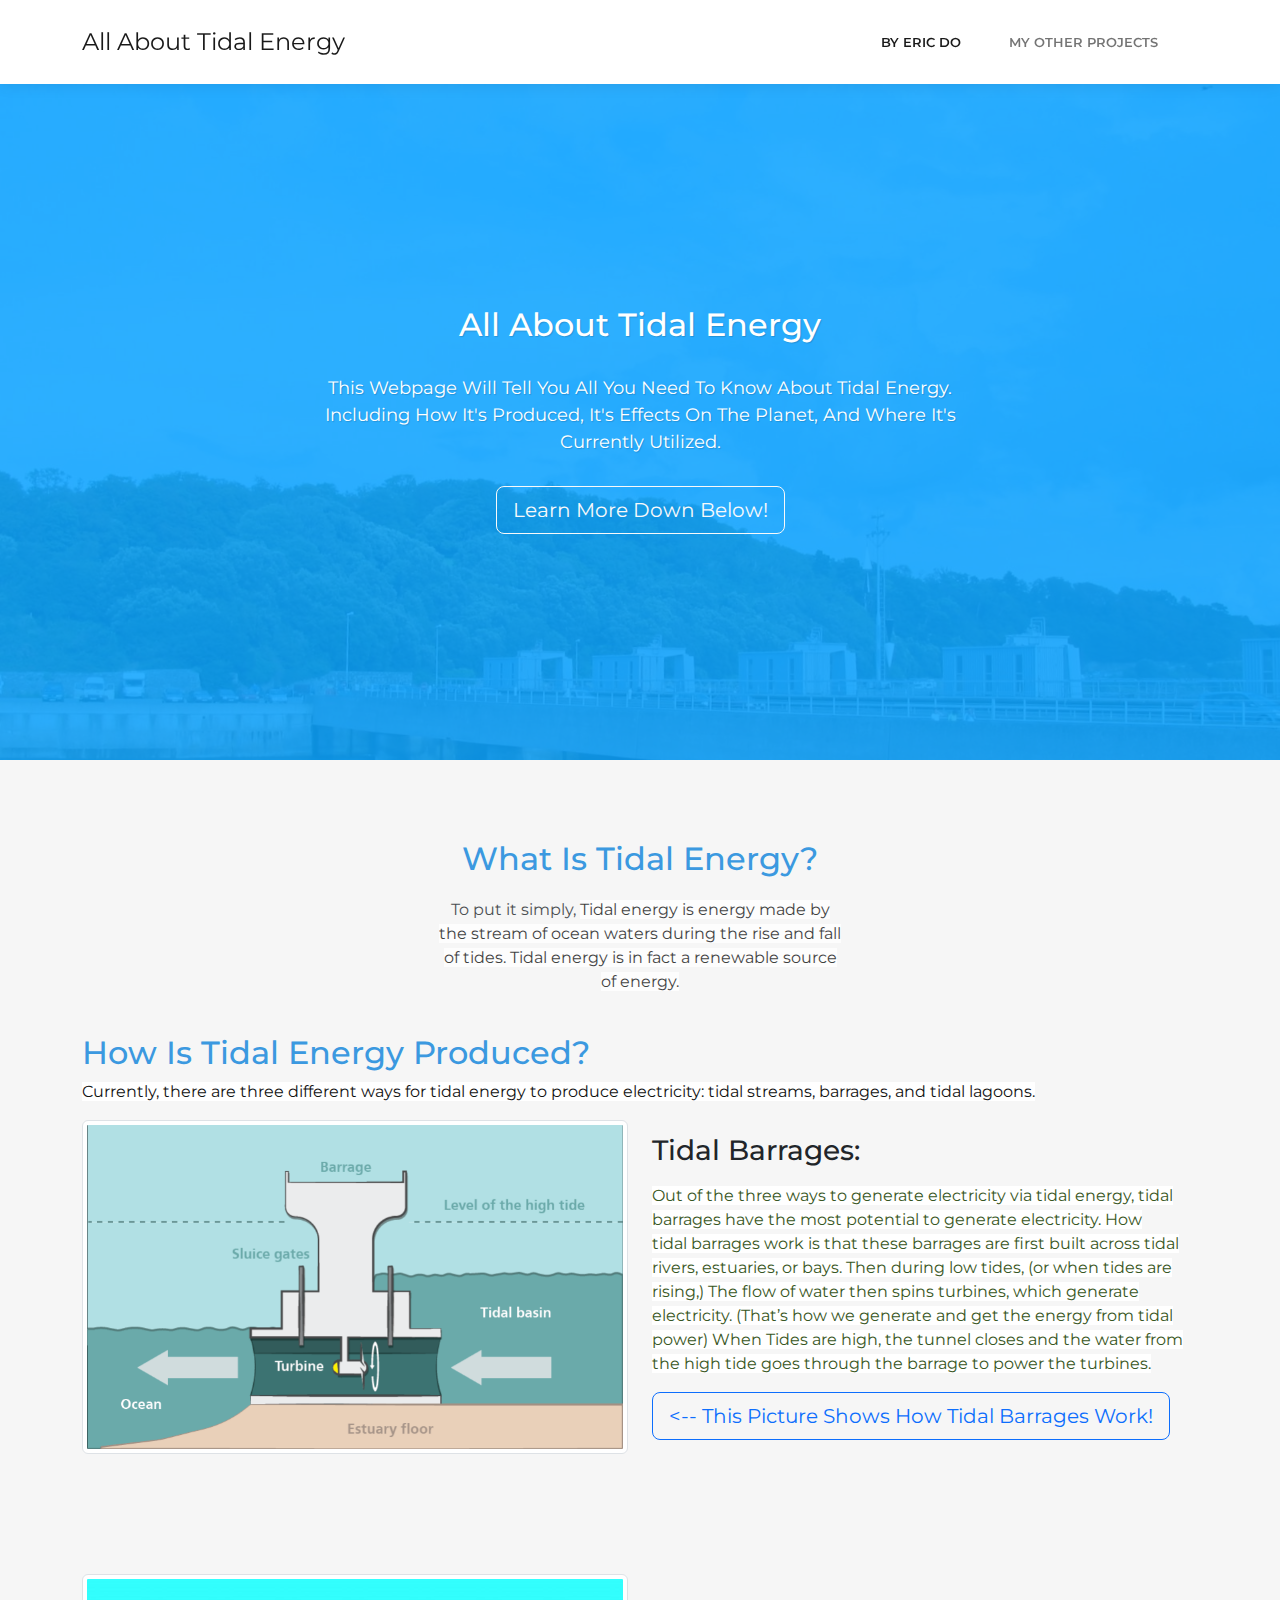
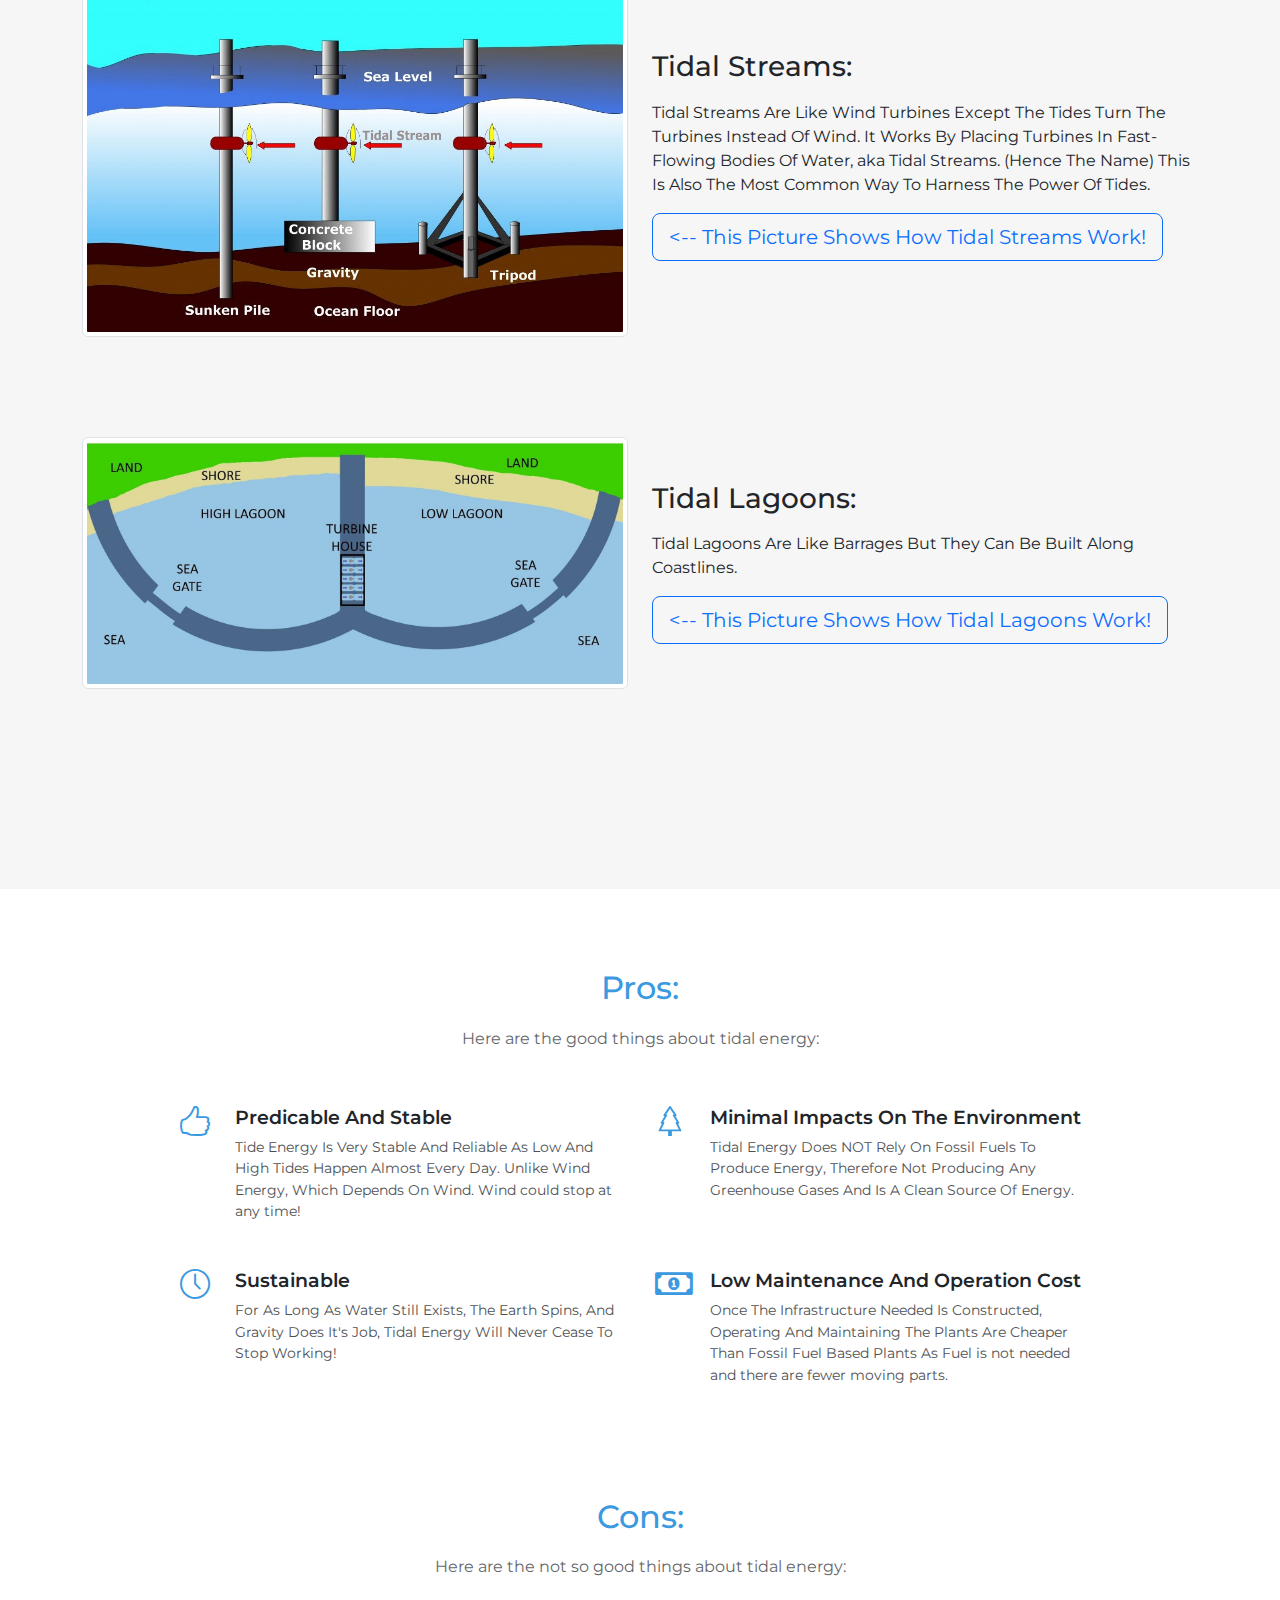
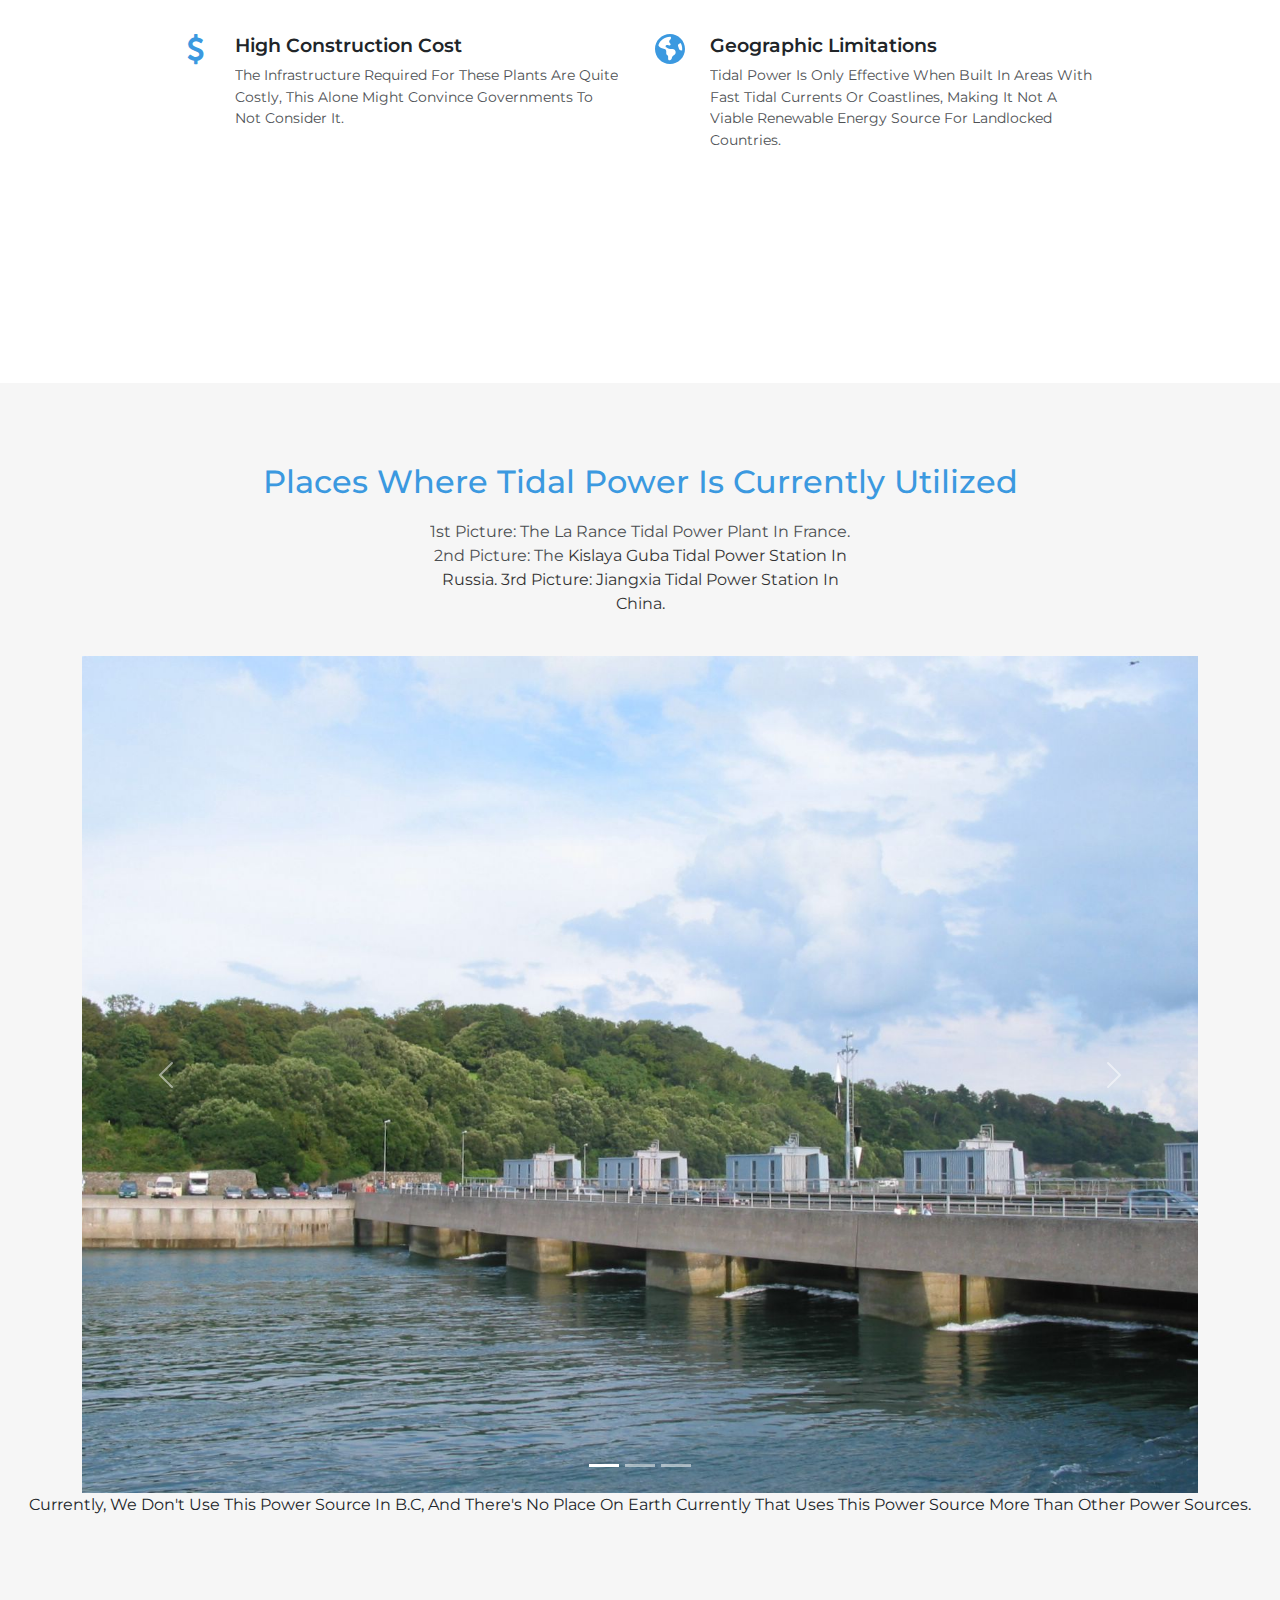
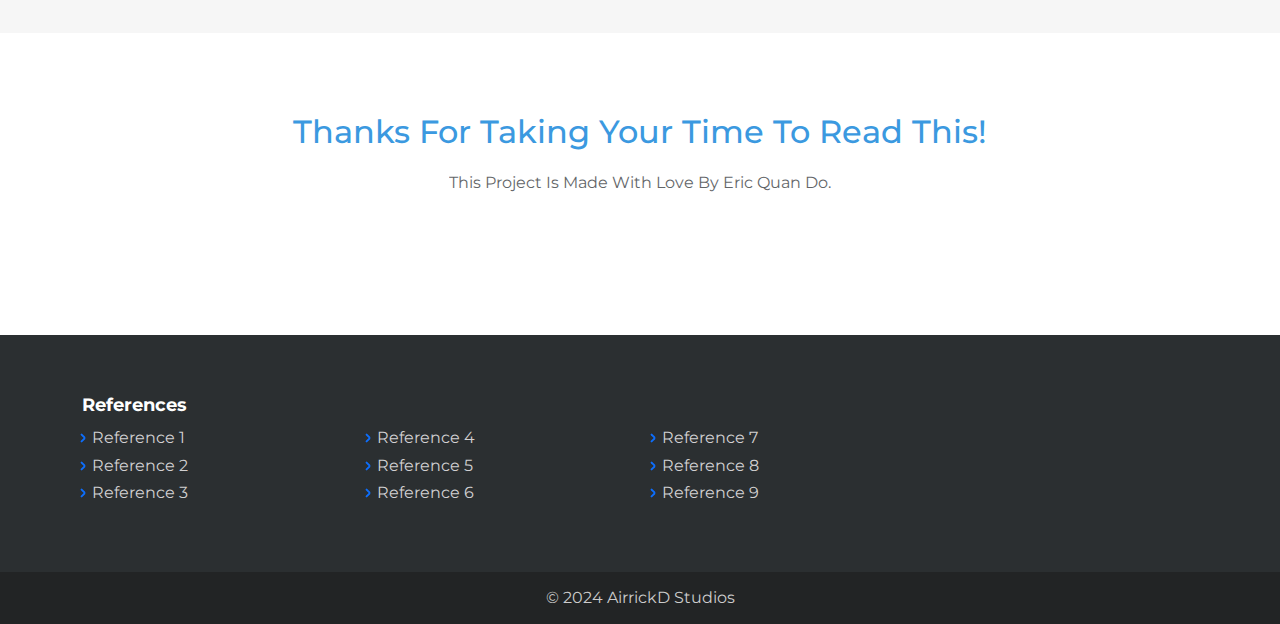
<file: project.html>
<!DOCTYPE html>
<html lang="en">

<head>
    <meta charset="utf-8">
    <meta name="viewport" content="width=device-width, initial-scale=1.0, shrink-to-fit=no">
    <title>Home - Brand</title>
    <link rel="stylesheet" href="assets/bootstrap/css/bootstrap.min.css">
    <link rel="stylesheet" href="https://fonts.googleapis.com/css?family=Montserrat:400,400i,700,700i,600,600i&amp;display=swap">
    <link rel="stylesheet" href="assets/fonts/fontawesome-all.min.css">
    <link rel="stylesheet" href="assets/fonts/font-awesome.min.css">
    <link rel="stylesheet" href="assets/fonts/simple-line-icons.min.css">
    <link rel="stylesheet" href="assets/fonts/fontawesome5-overrides.min.css">
    <link rel="stylesheet" href="assets/css/baguetteBox.min.css">
    <link rel="stylesheet" href="assets/css/vanilla-zoom.min.css">
</head>

<body>
    <nav class="navbar navbar-light navbar-expand-lg fixed-top bg-white clean-navbar">
        <div class="container"><a class="navbar-brand logo" href="#">All About Tidal Energy</a><button data-bs-toggle="collapse" class="navbar-toggler" data-bs-target="#navcol-1"><span class="visually-hidden">Toggle navigation</span><span class="navbar-toggler-icon"></span></button>
            <div class="collapse navbar-collapse" id="navcol-1">
                <ul class="navbar-nav ms-auto">
                    <li class="nav-item"><a class="nav-link active" href="project.html">By Eric Do</a></li>
                    <li class="nav-item"><a class="nav-link" href="index.html">My Other Projects</a></li>
                </ul>
            </div>
        </div>
    </nav>
    <main class="page landing-page">
        <section class="clean-block clean-hero" style="background-image: url(&quot;assets/img/tech/image4.jpg&quot;);color: rgba(9, 162, 255, 0.85);">
            <div class="text">
                <h2>All About Tidal Energy</h2>
                <p>This Webpage Will Tell You All You Need To Know About Tidal Energy. Including How It's Produced, It's Effects On The Planet, And Where It's Currently Utilized.</p><button class="btn btn-outline-light btn-lg" type="button">Learn More Down Below!</button>
            </div>
        </section>
        <section class="clean-block clean-info dark">
            <div class="container">
                <div class="block-heading">
                    <h2 class="text-info">What Is Tidal Energy?</h2>
                    <p>To put it simply,&nbsp;<span style="color: rgb(18, 18, 18); background-color: white;">Tidal energy&nbsp;is energy made by</span><br><span style="color: rgb(18, 18, 18); background-color: white;"> the&nbsp;stream&nbsp;of&nbsp;ocean&nbsp;waters during the rise and fall of&nbsp;tides.&nbsp;Tidal&nbsp;energy&nbsp;is in fact a renewable source of&nbsp;energy.</span></p>
                </div>
                <h2 class="text-info">How Is Tidal Energy Produced?</h2>
                <p><span style="color: rgb(18, 18, 18); background-color: white;">Currently, there are three&nbsp;different ways for tidal&nbsp;energy to produce electricity:&nbsp;tidal streams,&nbsp;barrages, and&nbsp;tidal lagoons.</span></p>
                <div class="row align-items-center">
                    <div class="col-md-6"><img class="img-thumbnail" src="assets/img/scenery/Tidal%20Barrages.png"></div>
                    <div class="col-md-6">
                        <h3>Tidal Barrages:</h3>
                        <div class="getting-started-info">
                            <p><span style="color: rgb(56, 86, 35); background-color: white;">Out of the three ways to generate electricity via tidal energy, tidal barrages have the most potential to generate electricity. How tidal&nbsp;barrages work is that these barrages are first built across tidal rivers, estuaries, or bays. Then during low tides, (or when tides are rising,) The flow of water then spins turbines,&nbsp;which generate electricity. (That’s how we generate and get the energy from&nbsp;tidal power) When Tides are high, the tunnel closes and the water from the high tide goes through the barrage to power the turbines.</span></p>
                        </div><button class="btn btn-outline-primary btn-lg" type="button">&lt;-- This Picture Shows How Tidal Barrages Work!</button>
                    </div>
                </div>
            </div>
            <section class="clean-block clean-info dark">
                <div class="container">
                    <div class="block-heading"></div>
                    <div class="row align-items-center">
                        <div class="col-md-6"><img class="img-thumbnail" src="assets/img/scenery/tide-energy.jpg"></div>
                        <div class="col-md-6">
                            <h3>Tidal Streams:</h3>
                            <div class="getting-started-info">
                                <p>Tidal Streams Are Like Wind Turbines Except The Tides Turn The Turbines Instead Of Wind. It Works By Placing Turbines In Fast-Flowing Bodies Of Water, aka Tidal Streams. (Hence The Name) This Is Also The Most Common Way To Harness The Power Of Tides.</p>
                            </div><button class="btn btn-outline-primary btn-lg" type="button"><span style="color: rgb(13, 110, 253); background-color: rgb(246, 246, 246);">&lt;-- This Picture Shows How Tidal Streams Work!</span></button>
                        </div>
                    </div>
                </div>
            </section>
            <section class="clean-block clean-info dark">
                <div class="container">
                    <div class="row align-items-center">
                        <div class="col-md-6"><img class="img-thumbnail" src="assets/img/scenery/Tidal%20Lagoon.jpg"></div>
                        <div class="col-md-6">
                            <h3>Tidal Lagoons:</h3>
                            <div class="getting-started-info">
                                <p>Tidal Lagoons Are Like Barrages But They Can Be Built Along Coastlines.&nbsp;</p>
                            </div><button class="btn btn-outline-primary btn-lg" type="button"><span style="color: rgb(13, 110, 253); background-color: rgb(246, 246, 246);">&lt;-- This Picture Shows How Tidal Lagoons Work!</span></button>
                        </div>
                    </div>
                </div>
            </section>
        </section>
        <section class="clean-block features">
            <div class="container">
                <div class="block-heading">
                    <h2 class="text-info">Pros:</h2>
                    <p>Here are the good things about tidal energy:</p>
                </div>
                <div class="row justify-content-center">
                    <div class="col-md-5 feature-box"><i class="icon-like icon"></i>
                        <h4>Predicable And Stable</h4>
                        <p>Tide Energy Is Very Stable And Reliable As Low And High Tides Happen Almost Every Day. Unlike Wind Energy, Which Depends On Wind. Wind could stop at any time!</p>
                    </div>
                    <div class="col-md-5 feature-box"><svg xmlns="http://www.w3.org/2000/svg" width="1em" height="1em" fill="currentColor" viewBox="0 0 16 16" class="bi bi-tree icon">
                            <path d="M8.416.223a.5.5 0 0 0-.832 0l-3 4.5A.5.5 0 0 0 5 5.5h.098L3.076 8.735A.5.5 0 0 0 3.5 9.5h.191l-1.638 3.276a.5.5 0 0 0 .447.724H7V16h2v-2.5h4.5a.5.5 0 0 0 .447-.724L12.31 9.5h.191a.5.5 0 0 0 .424-.765L10.902 5.5H11a.5.5 0 0 0 .416-.777l-3-4.5zM6.437 4.758A.5.5 0 0 0 6 4.5h-.066L8 1.401 10.066 4.5H10a.5.5 0 0 0-.424.765L11.598 8.5H11.5a.5.5 0 0 0-.447.724L12.69 12.5H3.309l1.638-3.276A.5.5 0 0 0 4.5 8.5h-.098l2.022-3.235a.5.5 0 0 0 .013-.507z"></path>
                        </svg>
                        <h4>Minimal Impacts On The Environment</h4>
                        <p>Tidal Energy Does NOT Rely On Fossil Fuels To Produce Energy, Therefore Not Producing Any Greenhouse Gases And Is A Clean Source Of Energy.</p>
                    </div>
                    <div class="col-md-5 feature-box"><i class="icon-clock icon"></i>
                        <h4>Sustainable</h4>
                        <p>For As Long As Water Still Exists, The Earth Spins, And Gravity Does It's Job, Tidal Energy Will Never Cease To Stop Working!</p>
                    </div>
                    <div class="col-md-5 feature-box"><i class="far fa-money-bill-alt icon"></i>
                        <h4>Low Maintenance And Operation Cost</h4>
                        <p>Once The Infrastructure Needed Is Constructed, Operating And Maintaining The Plants Are Cheaper Than Fossil Fuel Based Plants As Fuel is not needed and there are fewer moving parts.</p>
                    </div>
                </div>
            </div>
            <section class="clean-block features">
                <div class="container">
                    <div class="block-heading">
                        <h2 class="text-info">Cons:</h2>
                        <p>Here are the not so good things about tidal energy:</p>
                    </div>
                    <div class="row justify-content-center">
                        <div class="col-md-5 feature-box"><i class="fa fa-dollar icon"></i>
                            <h4>High Construction Cost</h4>
                            <p>The Infrastructure Required For These Plants Are Quite Costly, This Alone Might Convince Governments To Not Consider It.</p>
                        </div>
                        <div class="col-md-5 feature-box"><svg xmlns="http://www.w3.org/2000/svg" viewBox="0 0 512 512" width="1em" height="1em" fill="currentColor" class="icon">
                                <!--! Font Awesome Free 6.1.1 by @fontawesome - https://fontawesome.com License - https://fontawesome.com/license/free (Icons: CC BY 4.0, Fonts: SIL OFL 1.1, Code: MIT License) Copyright 2022 Fonticons, Inc. -->
                                <path d="M512 256C512 397.4 397.4 512 256 512C114.6 512 0 397.4 0 256C0 114.6 114.6 0 256 0C397.4 0 512 114.6 512 256zM57.71 192.1L67.07 209.4C75.36 223.9 88.99 234.6 105.1 239.2L162.1 255.7C180.2 260.6 192 276.3 192 294.2V334.1C192 345.1 198.2 355.1 208 359.1C217.8 364.9 224 374.9 224 385.9V424.9C224 440.5 238.9 451.7 253.9 447.4C270.1 442.8 282.5 429.1 286.6 413.7L289.4 402.5C293.6 385.6 304.6 371.1 319.7 362.4L327.8 357.8C342.8 349.3 352 333.4 352 316.1V307.9C352 295.1 346.9 282.9 337.9 273.9L334.1 270.1C325.1 261.1 312.8 255.1 300.1 255.1H256.1C245.9 255.1 234.9 253.1 225.2 247.6L190.7 227.8C186.4 225.4 183.1 221.4 181.6 216.7C178.4 207.1 182.7 196.7 191.7 192.1L197.7 189.2C204.3 185.9 211.9 185.3 218.1 187.7L242.2 195.4C250.3 198.1 259.3 195 264.1 187.9C268.8 180.8 268.3 171.5 262.9 165L249.3 148.8C239.3 136.8 239.4 119.3 249.6 107.5L265.3 89.12C274.1 78.85 275.5 64.16 268.8 52.42L266.4 48.26C262.1 48.09 259.5 48 256 48C163.1 48 84.4 108.9 57.71 192.1L57.71 192.1zM437.6 154.5L412 164.8C396.3 171.1 388.2 188.5 393.5 204.6L410.4 255.3C413.9 265.7 422.4 273.6 433 276.3L462.2 283.5C463.4 274.5 464 265.3 464 256C464 219.2 454.4 184.6 437.6 154.5H437.6z"></path>
                            </svg>
                            <h4>Geographic Limitations</h4>
                            <p>Tidal Power Is Only Effective When Built In Areas With Fast Tidal Currents Or Coastlines, Making It Not A Viable Renewable Energy Source For Landlocked Countries.</p>
                        </div>
                    </div>
                </div>
            </section>
        </section>
        <section class="clean-block slider dark">
            <div class="container">
                <div class="block-heading">
                    <h2 class="text-info">Places Where Tidal Power Is Currently Utilized</h2>
                    <p>1st Picture: The La Rance Tidal Power Plant In France. 2nd Picture: The&nbsp;<span style="color: rgb(0, 0, 0);">Kislaya Guba Tidal Power Station In Russia. 3rd Picture: Jiangxia Tidal Power Station In China.</span></p>
                </div>
                <div class="carousel slide" data-bs-ride="carousel" id="carousel-1">
                    <div class="carousel-inner">
                        <div class="carousel-item active"><img class="w-100 d-block" src="assets/img/scenery/Rance_tidal_power_plant.jpg" alt="Slide Image"></div>
                        <div class="carousel-item"><img class="w-100 d-block" src="assets/img/scenery/Kislaya_Guba_tidal_power_station.jpg" alt="Slide Image"></div>
                        <div class="carousel-item"><img class="w-100 d-block" src="assets/img/scenery/Jiangxia_Tidal_Power_Station.jpg" alt="Slide Image"></div>
                    </div>
                    <div><a class="carousel-control-prev" href="#carousel-1" role="button" data-bs-slide="prev"><span class="carousel-control-prev-icon"></span><span class="visually-hidden">Previous</span></a><a class="carousel-control-next" href="#carousel-1" role="button" data-bs-slide="next"><span class="carousel-control-next-icon"></span><span class="visually-hidden">Next</span></a></div>
                    <ol class="carousel-indicators">
                        <li data-bs-target="#carousel-1" data-bs-slide-to="0" class="active"></li>
                        <li data-bs-target="#carousel-1" data-bs-slide-to="1"></li>
                        <li data-bs-target="#carousel-1" data-bs-slide-to="2"></li>
                    </ol>
                </div>
            </div>
            <p class="text-center">Currently, We Don't Use This Power Source In B.C, And There's No Place On Earth Currently That Uses This Power Source More Than Other Power Sources.</p>
        </section>
        <section class="clean-block about-us">
            <div class="container">
                <div class="block-heading">
                    <h2 class="text-info">Thanks For Taking Your Time To Read This!</h2>
                    <p>This Project Is Made With Love By Eric Quan Do.</p>
                </div>
            </div>
        </section>
    </main>
    <footer class="page-footer dark">
        <div class="container">
            <div class="row">
                <div class="col-sm-3">
                    <h5>References</h5>
                    <ul>
                        <li><a href="https://education.nationalgeographic.org/resource/tidal-energy/">Reference 1</a></li>
                        <li><a href="http://large.stanford.edu/courses/2016/ph240/cannistraro1/">Reference 2</a></li>
                        <li><a href="https://www.eia.gov/energyexplained/hydropower/tidal-power.php">Reference 3</a></li>
                    </ul>
                </div>
                <div class="col-sm-3">
                    <h5>ㅤ</h5>
                    <ul>
                        <li><a href="https://www.britannica.com/science/tidal-power">Reference 4</a></li>
                        <li><a href="https://www.scienceabc.com/innovation/what-is-tidal-energy-and-how-is-it-harnessed.html">Reference 5</a></li>
                        <li><a href="https://www.youtube.com/watch?v=VkTRcTyDSyk">Reference 6</a></li>
                    </ul>
                </div>
                <div class="col-sm-3">
                    <h5>ㅤ</h5>
                    <ul>
                        <li><a href="https://earth.org/what-is-tidal-energy/">Reference 7</a></li>
                        <li><a href="https://www.pnnl.gov/explainer-articles/tidal-energy">Reference 8</a></li>
                        <li><a href="https://www.youtube.com/watch?v=V-_O7nl0Ii0">Reference 9</a></li>
                    </ul>
                </div>
            </div>
        </div>
        <div class="footer-copyright">
            <p>© 2024 AirrickD Studios</p>
        </div>
    </footer>
    <script src="assets/bootstrap/js/bootstrap.min.js"></script>
    <script src="assets/js/baguetteBox.min.js"></script>
    <script src="assets/js/vanilla-zoom.js"></script>
    <script src="assets/js/theme.js"></script>
</body>

</html>
</file>
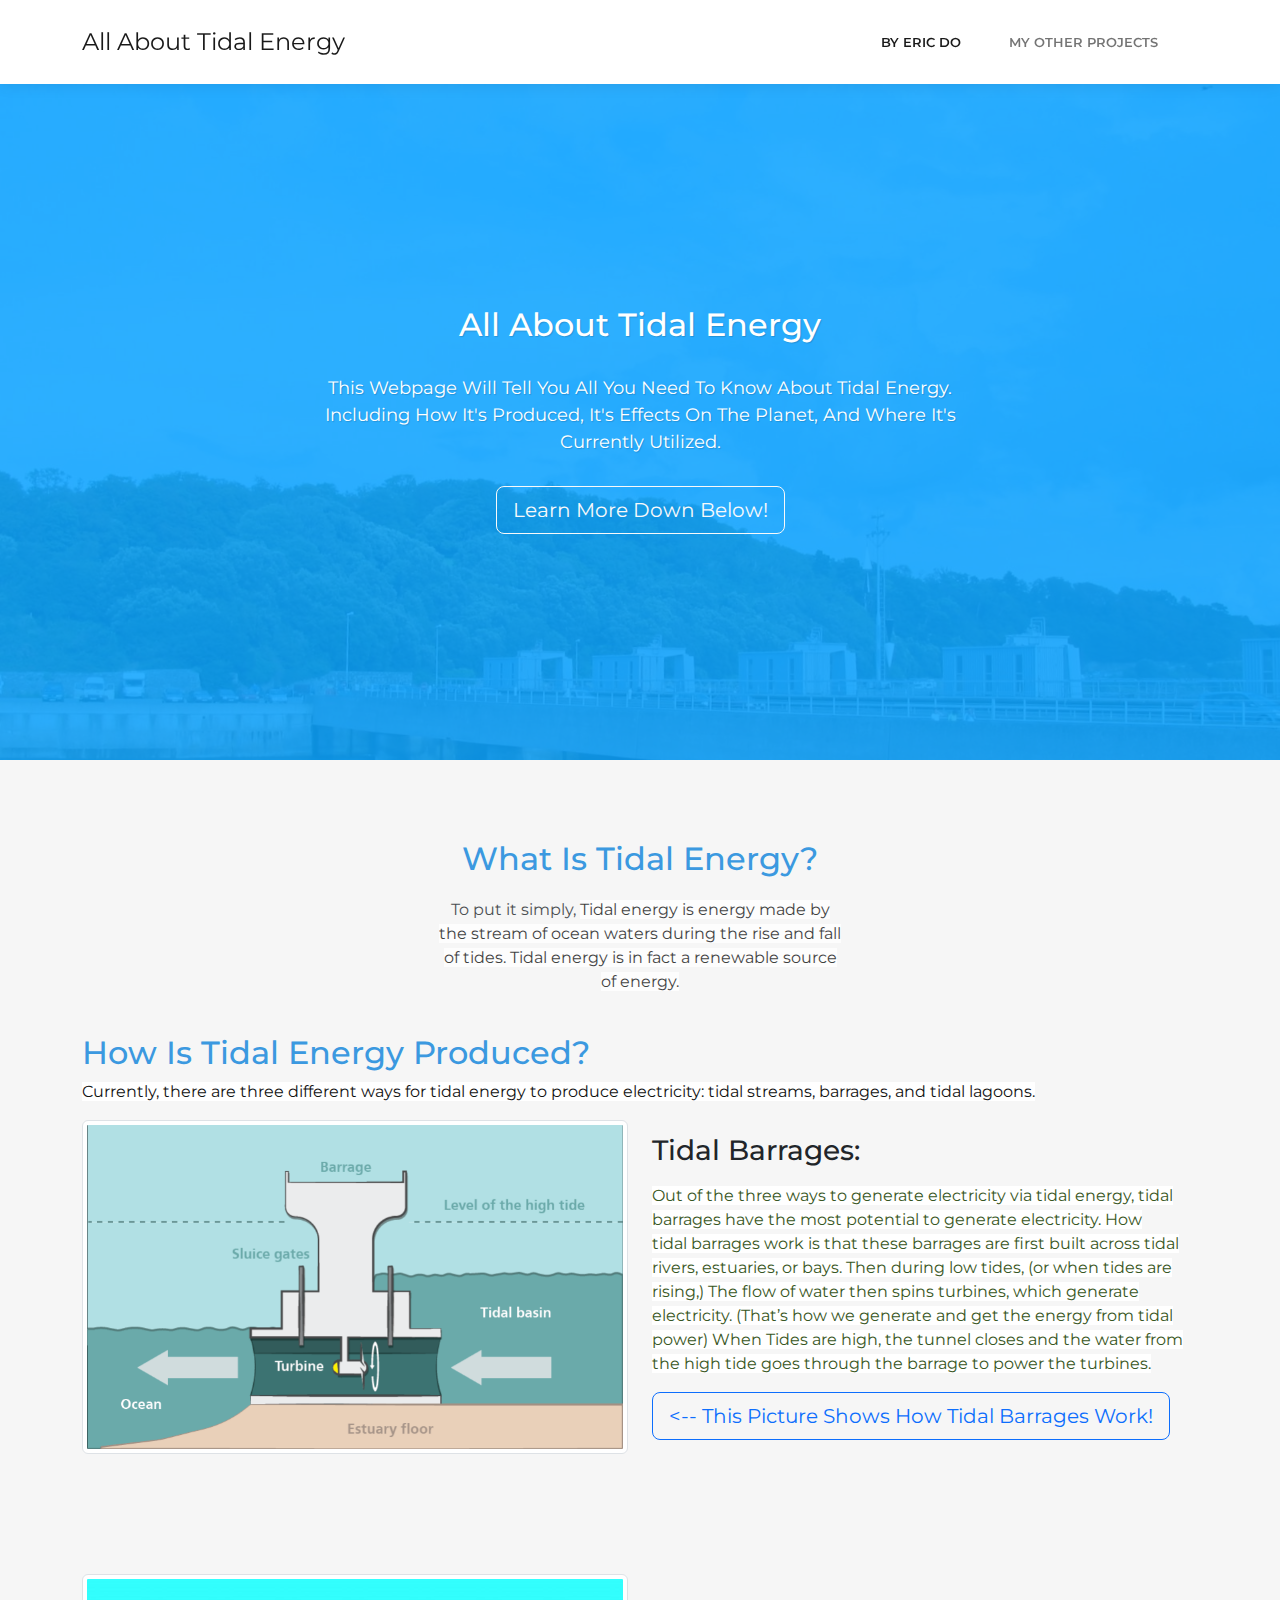
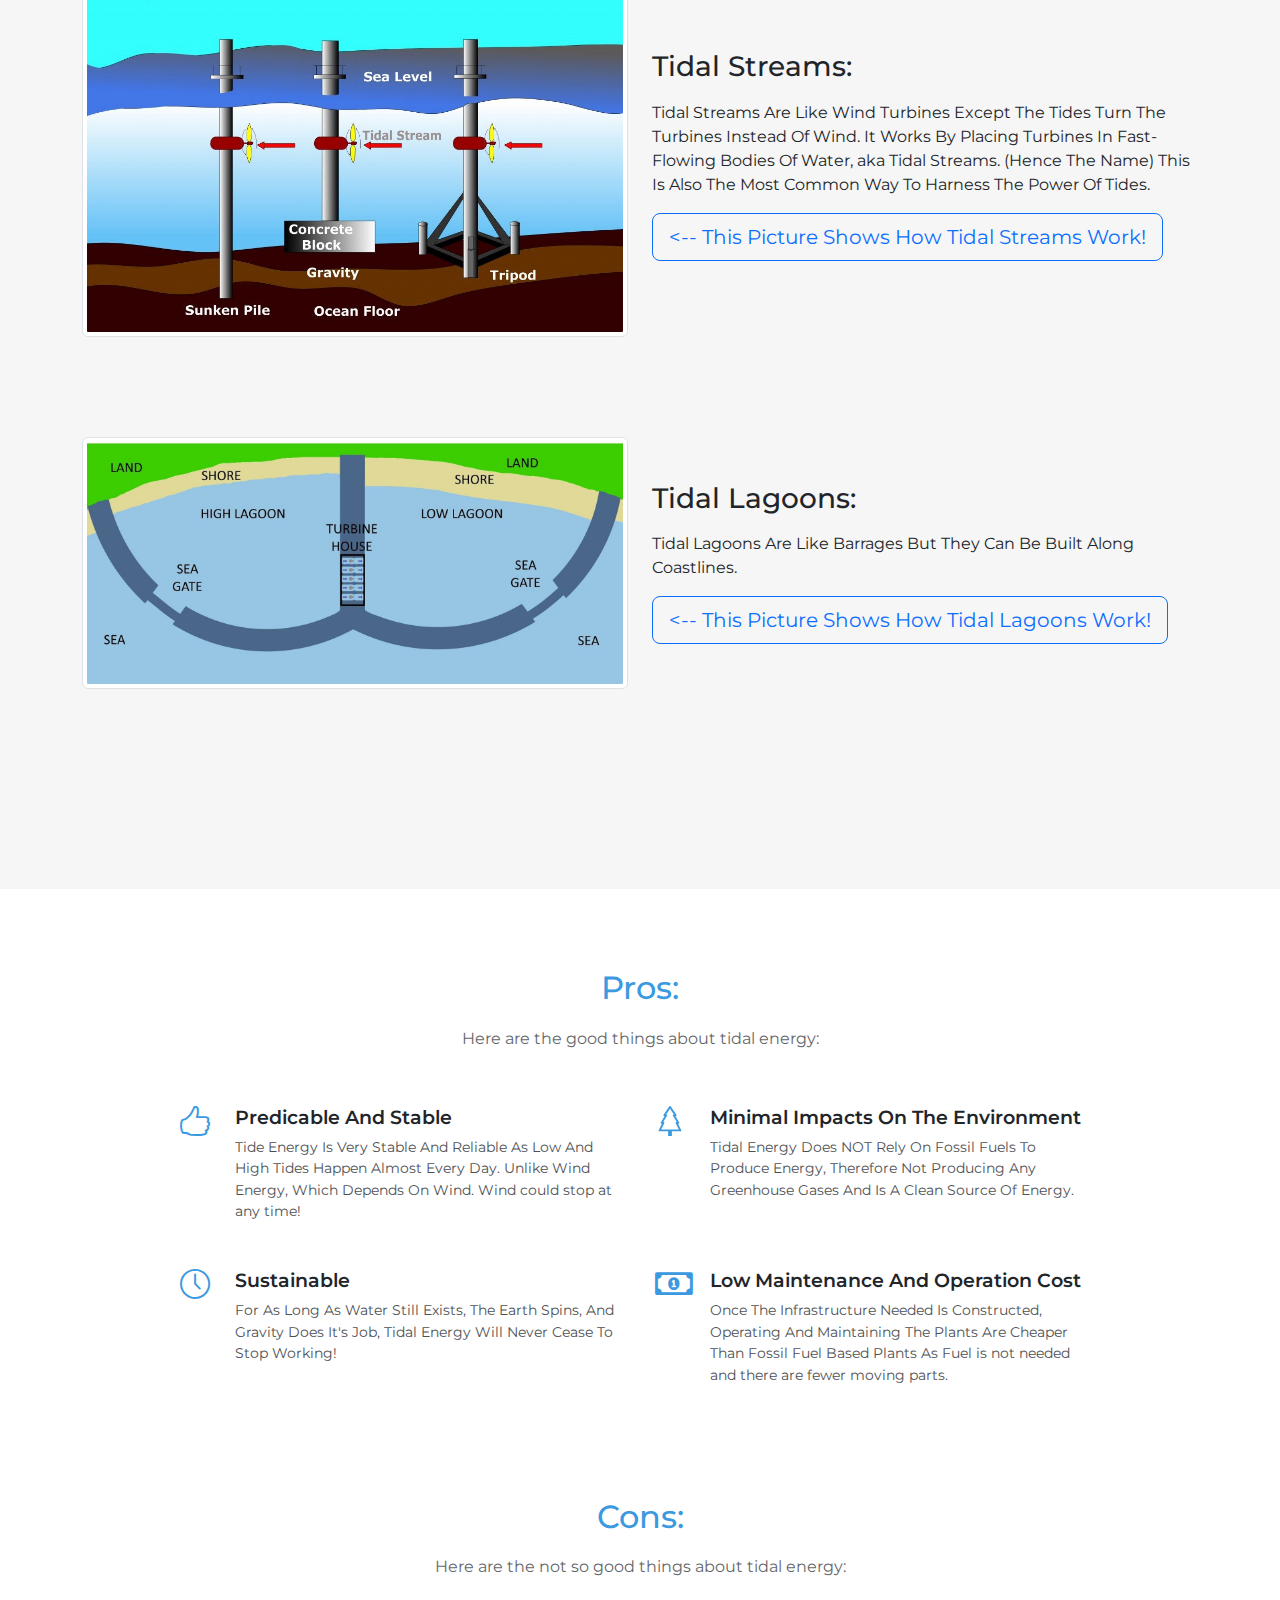
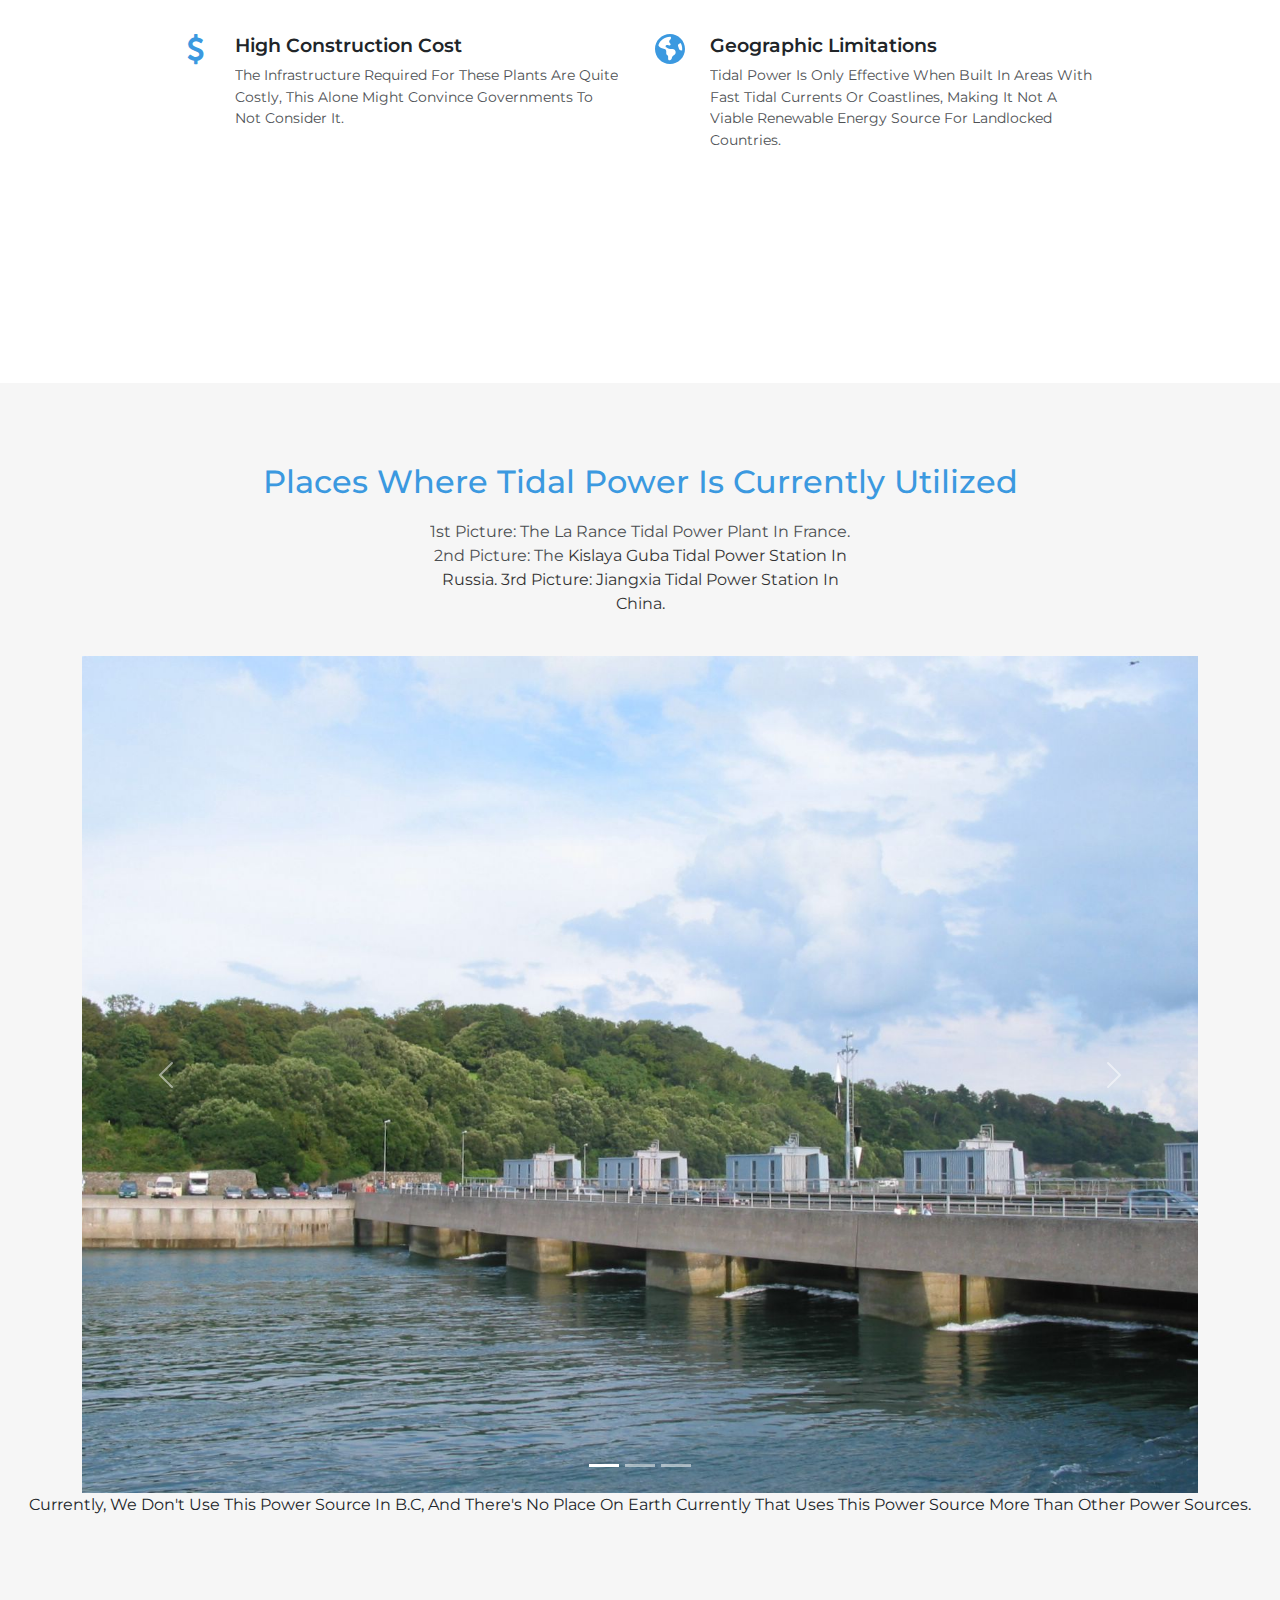
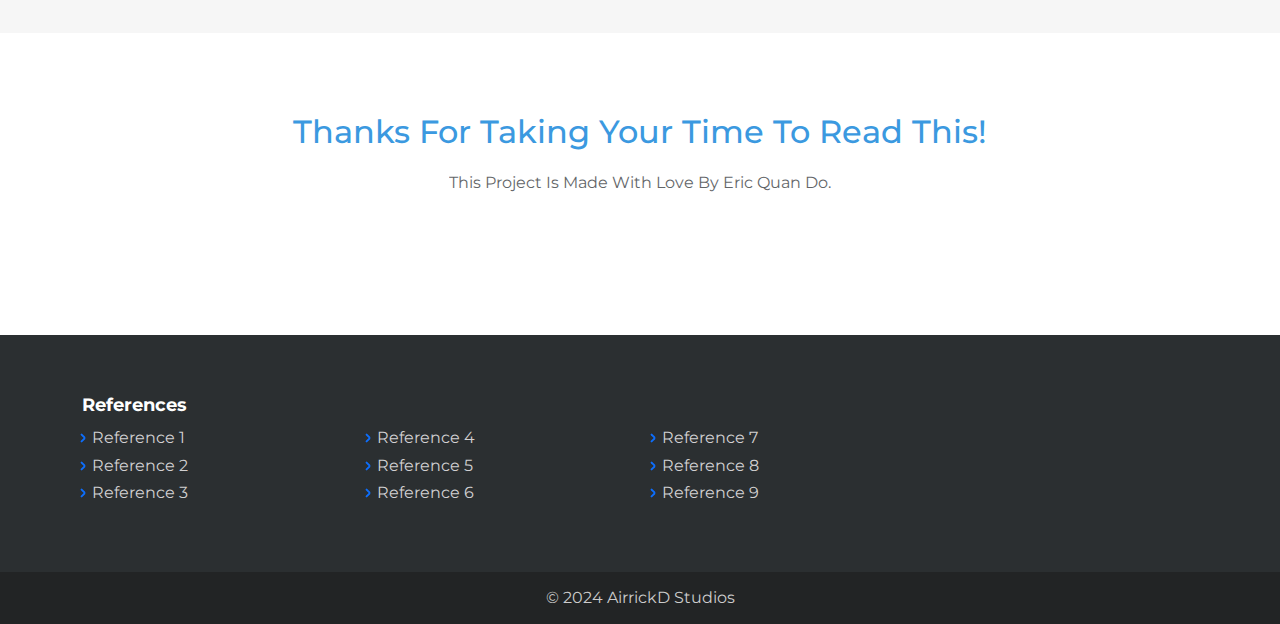
<file: projects.html>
<!DOCTYPE html>
<html lang="en">

<head>
    <meta charset="utf-8">
    <meta name="viewport" content="width=device-width, initial-scale=1.0, shrink-to-fit=no">
    <title>All About Tidal Energy</title>
    <link rel="stylesheet" href="assets/bootstrap/css/bootstrap.min.css">
    <link rel="stylesheet" href="https://fonts.googleapis.com/css?family=Montserrat:400,400i,700,700i,600,600i&amp;display=swap">
    <link rel="stylesheet" href="assets/fonts/fontawesome-all.min.css">
    <link rel="stylesheet" href="assets/fonts/font-awesome.min.css">
    <link rel="stylesheet" href="assets/fonts/simple-line-icons.min.css">
    <link rel="stylesheet" href="assets/fonts/fontawesome5-overrides.min.css">
    <link rel="stylesheet" href="assets/css/baguetteBox.min.css">
    <link rel="stylesheet" href="assets/css/vanilla-zoom.min.css">
</head>

<body>
    <nav class="navbar navbar-light navbar-expand-lg fixed-top bg-white clean-navbar">
        <div class="container"><a class="navbar-brand logo" href="#">All About Tidal Energy</a><button data-bs-toggle="collapse" class="navbar-toggler" data-bs-target="#navcol-1"><span class="visually-hidden">Toggle navigation</span><span class="navbar-toggler-icon"></span></button>
            <div class="collapse navbar-collapse" id="navcol-1">
                <ul class="navbar-nav ms-auto">
                    <li class="nav-item"><a class="nav-link active" href="project.html">By Eric Do</a></li>
                    <li class="nav-item"><a class="nav-link" href="index.html">My Other Projects</a></li>
                </ul>
            </div>
        </div>
    </nav>
    <main class="page landing-page">
        <section class="clean-block clean-hero" style="background-image: url(&quot;assets/img/tech/image4.jpg&quot;);color: rgba(9, 162, 255, 0.85);">
            <div class="text">
                <h2>All About Tidal Energy</h2>
                <p>This Webpage Will Tell You All You Need To Know About Tidal Energy. Including How It's Produced, It's Effects On The Planet, And Where It's Currently Utilized.</p><button class="btn btn-outline-light btn-lg" type="button">Learn More Down Below!</button>
            </div>
        </section>
        <section class="clean-block clean-info dark">
            <div class="container">
                <div class="block-heading">
                    <h2 class="text-info">What Is Tidal Energy?</h2>
                    <p>To put it simply,&nbsp;<span style="color: rgb(18, 18, 18); background-color: white;">Tidal energy&nbsp;is energy made by</span><br><span style="color: rgb(18, 18, 18); background-color: white;"> the&nbsp;stream&nbsp;of&nbsp;ocean&nbsp;waters during the rise and fall of&nbsp;tides.&nbsp;Tidal&nbsp;energy&nbsp;is in fact a renewable source of&nbsp;energy.</span></p>
                </div>
                <h2 class="text-info">How Is Tidal Energy Produced?</h2>
                <p><span style="color: rgb(18, 18, 18); background-color: white;">Currently, there are three&nbsp;different ways for tidal&nbsp;energy to produce electricity:&nbsp;tidal streams,&nbsp;barrages, and&nbsp;tidal lagoons.</span></p>
                <div class="row align-items-center">
                    <div class="col-md-6"><img class="img-thumbnail" src="assets/img/scenery/Tidal%20Barrages.png"></div>
                    <div class="col-md-6">
                        <h3>Tidal Barrages:</h3>
                        <div class="getting-started-info">
                            <p><span style="color: rgb(56, 86, 35); background-color: white;">Out of the three ways to generate electricity via tidal energy, tidal barrages have the most potential to generate electricity. How tidal&nbsp;barrages work is that these barrages are first built across tidal rivers, estuaries, or bays. Then during low tides, (or when tides are rising,) The flow of water then spins turbines,&nbsp;which generate electricity. (That’s how we generate and get the energy from&nbsp;tidal power) When Tides are high, the tunnel closes and the water from the high tide goes through the barrage to power the turbines.</span></p>
                        </div><button class="btn btn-outline-primary btn-lg" type="button">&lt;-- This Picture Shows How Tidal Barrages Work!</button>
                    </div>
                </div>
            </div>
            <section class="clean-block clean-info dark">
                <div class="container">
                    <div class="block-heading"></div>
                    <div class="row align-items-center">
                        <div class="col-md-6"><img class="img-thumbnail" src="assets/img/scenery/tide-energy.jpg"></div>
                        <div class="col-md-6">
                            <h3>Tidal Streams:</h3>
                            <div class="getting-started-info">
                                <p>Tidal Streams Are Like Wind Turbines Except The Tides Turn The Turbines Instead Of Wind. It Works By Placing Turbines In Fast-Flowing Bodies Of Water, aka Tidal Streams. (Hence The Name) This Is Also The Most Common Way To Harness The Power Of Tides.</p>
                            </div><button class="btn btn-outline-primary btn-lg" type="button"><span style="color: rgb(13, 110, 253); background-color: rgb(246, 246, 246);">&lt;-- This Picture Shows How Tidal Streams Work!</span></button>
                        </div>
                    </div>
                </div>
            </section>
            <section class="clean-block clean-info dark">
                <div class="container">
                    <div class="row align-items-center">
                        <div class="col-md-6"><img class="img-thumbnail" src="assets/img/scenery/Tidal%20Lagoon.jpg"></div>
                        <div class="col-md-6">
                            <h3>Tidal Lagoons:</h3>
                            <div class="getting-started-info">
                                <p>Tidal Lagoons Are Like Barrages But They Can Be Built Along Coastlines.&nbsp;</p>
                            </div><button class="btn btn-outline-primary btn-lg" type="button"><span style="color: rgb(13, 110, 253); background-color: rgb(246, 246, 246);">&lt;-- This Picture Shows How Tidal Lagoons Work!</span></button>
                        </div>
                    </div>
                </div>
            </section>
        </section>
        <section class="clean-block features">
            <div class="container">
                <div class="block-heading">
                    <h2 class="text-info">Pros:</h2>
                    <p>Here are the good things about tidal energy:</p>
                </div>
                <div class="row justify-content-center">
                    <div class="col-md-5 feature-box"><i class="icon-like icon"></i>
                        <h4>Predicable And Stable</h4>
                        <p>Tide Energy Is Very Stable And Reliable As Low And High Tides Happen Almost Every Day. Unlike Wind Energy, Which Depends On Wind. Wind could stop at any time!</p>
                    </div>
                    <div class="col-md-5 feature-box"><svg xmlns="http://www.w3.org/2000/svg" width="1em" height="1em" fill="currentColor" viewBox="0 0 16 16" class="bi bi-tree icon">
                            <path d="M8.416.223a.5.5 0 0 0-.832 0l-3 4.5A.5.5 0 0 0 5 5.5h.098L3.076 8.735A.5.5 0 0 0 3.5 9.5h.191l-1.638 3.276a.5.5 0 0 0 .447.724H7V16h2v-2.5h4.5a.5.5 0 0 0 .447-.724L12.31 9.5h.191a.5.5 0 0 0 .424-.765L10.902 5.5H11a.5.5 0 0 0 .416-.777l-3-4.5zM6.437 4.758A.5.5 0 0 0 6 4.5h-.066L8 1.401 10.066 4.5H10a.5.5 0 0 0-.424.765L11.598 8.5H11.5a.5.5 0 0 0-.447.724L12.69 12.5H3.309l1.638-3.276A.5.5 0 0 0 4.5 8.5h-.098l2.022-3.235a.5.5 0 0 0 .013-.507z"></path>
                        </svg>
                        <h4>Minimal Impacts On The Environment</h4>
                        <p>Tidal Energy Does NOT Rely On Fossil Fuels To Produce Energy, Therefore Not Producing Any Greenhouse Gases And Is A Clean Source Of Energy.</p>
                    </div>
                    <div class="col-md-5 feature-box"><i class="icon-clock icon"></i>
                        <h4>Sustainable</h4>
                        <p>For As Long As Water Still Exists, The Earth Spins, And Gravity Does It's Job, Tidal Energy Will Never Cease To Stop Working!</p>
                    </div>
                    <div class="col-md-5 feature-box"><i class="far fa-money-bill-alt icon"></i>
                        <h4>Low Maintenance And Operation Cost</h4>
                        <p>Once The Infrastructure Needed Is Constructed, Operating And Maintaining The Plants Are Cheaper Than Fossil Fuel Based Plants As Fuel is not needed and there are fewer moving parts.</p>
                    </div>
                </div>
            </div>
            <section class="clean-block features">
                <div class="container">
                    <div class="block-heading">
                        <h2 class="text-info">Cons:</h2>
                        <p>Here are the not so good things about tidal energy:</p>
                    </div>
                    <div class="row justify-content-center">
                        <div class="col-md-5 feature-box"><i class="fa fa-dollar icon"></i>
                            <h4>High Construction Cost</h4>
                            <p>The Infrastructure Required For These Plants Are Quite Costly, This Alone Might Convince Governments To Not Consider It.</p>
                        </div>
                        <div class="col-md-5 feature-box"><svg xmlns="http://www.w3.org/2000/svg" viewBox="0 0 512 512" width="1em" height="1em" fill="currentColor" class="icon">
                                <!--! Font Awesome Free 6.1.1 by @fontawesome - https://fontawesome.com License - https://fontawesome.com/license/free (Icons: CC BY 4.0, Fonts: SIL OFL 1.1, Code: MIT License) Copyright 2022 Fonticons, Inc. -->
                                <path d="M512 256C512 397.4 397.4 512 256 512C114.6 512 0 397.4 0 256C0 114.6 114.6 0 256 0C397.4 0 512 114.6 512 256zM57.71 192.1L67.07 209.4C75.36 223.9 88.99 234.6 105.1 239.2L162.1 255.7C180.2 260.6 192 276.3 192 294.2V334.1C192 345.1 198.2 355.1 208 359.1C217.8 364.9 224 374.9 224 385.9V424.9C224 440.5 238.9 451.7 253.9 447.4C270.1 442.8 282.5 429.1 286.6 413.7L289.4 402.5C293.6 385.6 304.6 371.1 319.7 362.4L327.8 357.8C342.8 349.3 352 333.4 352 316.1V307.9C352 295.1 346.9 282.9 337.9 273.9L334.1 270.1C325.1 261.1 312.8 255.1 300.1 255.1H256.1C245.9 255.1 234.9 253.1 225.2 247.6L190.7 227.8C186.4 225.4 183.1 221.4 181.6 216.7C178.4 207.1 182.7 196.7 191.7 192.1L197.7 189.2C204.3 185.9 211.9 185.3 218.1 187.7L242.2 195.4C250.3 198.1 259.3 195 264.1 187.9C268.8 180.8 268.3 171.5 262.9 165L249.3 148.8C239.3 136.8 239.4 119.3 249.6 107.5L265.3 89.12C274.1 78.85 275.5 64.16 268.8 52.42L266.4 48.26C262.1 48.09 259.5 48 256 48C163.1 48 84.4 108.9 57.71 192.1L57.71 192.1zM437.6 154.5L412 164.8C396.3 171.1 388.2 188.5 393.5 204.6L410.4 255.3C413.9 265.7 422.4 273.6 433 276.3L462.2 283.5C463.4 274.5 464 265.3 464 256C464 219.2 454.4 184.6 437.6 154.5H437.6z"></path>
                            </svg>
                            <h4>Geographic Limitations</h4>
                            <p>Tidal Power Is Only Effective When Built In Areas With Fast Tidal Currents Or Coastlines, Making It Not A Viable Renewable Energy Source For Landlocked Countries.</p>
                        </div>
                    </div>
                </div>
            </section>
        </section>
        <section class="clean-block slider dark">
            <div class="container">
                <div class="block-heading">
                    <h2 class="text-info">Places Where Tidal Power Is Currently Utilized</h2>
                    <p>1st Picture: The La Rance Tidal Power Plant In France. 2nd Picture: The&nbsp;<span style="color: rgb(0, 0, 0);">Kislaya Guba Tidal Power Station In Russia. 3rd Picture: Jiangxia Tidal Power Station In China.</span></p>
                </div>
                <div class="carousel slide" data-bs-ride="carousel" id="carousel-1">
                    <div class="carousel-inner">
                        <div class="carousel-item active"><img class="w-100 d-block" src="assets/img/scenery/Rance_tidal_power_plant.jpg" alt="Slide Image"></div>
                        <div class="carousel-item"><img class="w-100 d-block" src="assets/img/scenery/Kislaya_Guba_tidal_power_station.jpg" alt="Slide Image"></div>
                        <div class="carousel-item"><img class="w-100 d-block" src="assets/img/scenery/Jiangxia_Tidal_Power_Station.jpg" alt="Slide Image"></div>
                    </div>
                    <div><a class="carousel-control-prev" href="#carousel-1" role="button" data-bs-slide="prev"><span class="carousel-control-prev-icon"></span><span class="visually-hidden">Previous</span></a><a class="carousel-control-next" href="#carousel-1" role="button" data-bs-slide="next"><span class="carousel-control-next-icon"></span><span class="visually-hidden">Next</span></a></div>
                    <ol class="carousel-indicators">
                        <li data-bs-target="#carousel-1" data-bs-slide-to="0" class="active"></li>
                        <li data-bs-target="#carousel-1" data-bs-slide-to="1"></li>
                        <li data-bs-target="#carousel-1" data-bs-slide-to="2"></li>
                    </ol>
                </div>
            </div>
            <p class="text-center">Currently, We Don't Use This Power Source In B.C, And There's No Place On Earth Currently That Uses This Power Source More Than Other Power Sources.</p>
        </section>
        <section class="clean-block about-us">
            <div class="container">
                <div class="block-heading">
                    <h2 class="text-info">Thanks For Taking Your Time To Read This!</h2>
                    <p>This Project Is Made With Love By Eric Quan Do.</p>
                </div>
            </div>
        </section>
    </main>
    <footer class="page-footer dark">
        <div class="container">
            <div class="row">
                <div class="col-sm-3">
                    <h5>References</h5>
                    <ul>
                        <li><a href="https://education.nationalgeographic.org/resource/tidal-energy/">Reference 1</a></li>
                        <li><a href="http://large.stanford.edu/courses/2016/ph240/cannistraro1/">Reference 2</a></li>
                        <li><a href="https://www.eia.gov/energyexplained/hydropower/tidal-power.php">Reference 3</a></li>
                    </ul>
                </div>
                <div class="col-sm-3">
                    <h5>ㅤ</h5>
                    <ul>
                        <li><a href="https://www.britannica.com/science/tidal-power">Reference 4</a></li>
                        <li><a href="https://www.scienceabc.com/innovation/what-is-tidal-energy-and-how-is-it-harnessed.html">Reference 5</a></li>
                        <li><a href="https://www.youtube.com/watch?v=VkTRcTyDSyk">Reference 6</a></li>
                    </ul>
                </div>
                <div class="col-sm-3">
                    <h5>ㅤ</h5>
                    <ul>
                        <li><a href="https://earth.org/what-is-tidal-energy/">Reference 7</a></li>
                        <li><a href="https://www.pnnl.gov/explainer-articles/tidal-energy">Reference 8</a></li>
                        <li><a href="https://www.youtube.com/watch?v=V-_O7nl0Ii0">Reference 9</a></li>
                    </ul>
                </div>
            </div>
        </div>
        <div class="footer-copyright">
            <p>© 2024 AirrickD Studios</p>
        </div>
    </footer>
    <script src="assets/bootstrap/js/bootstrap.min.js"></script>
    <script src="assets/js/baguetteBox.min.js"></script>
    <script src="assets/js/vanilla-zoom.js"></script>
    <script src="assets/js/theme.js"></script>
</body>

</html>
</file>
<file: assets/fonts/fontawesome5-overrides.min.css>
.fab.fa-bitcoin:before{content:"\f379"}.far.fa-calendar:before,.fas.fa-calendar:before{content:"\f133"}.far.fa-clipboard:before,.fas.fa-clipboard:before{content:"\f328"}.fab.fa-facebook-f:before{content:"\f39e"}.fab.fa-google-plus:before{content:"\f2b3"}.fas.fa-hotel:before{content:"\f594"}.fab.fa-linkedin:before{content:"\f08c"}.fas.fa-reply:before{content:"\f3e5"}.fas.fa-thermometer:before{content:"\f491"}.fab.fa-vimeo:before{content:"\f40a"}.far.fa-window-close:before,.fas.fa-window-close:before{content:"\f410"}.fab.fa-youtube-square:before{content:"\f431"}
</file>
<file: assets/css/baguetteBox.min.css>
/* !
 * baguetteBox.js
 * @author  feimosi
 * @version 1.11.1
 * @url https://github.com/feimosi/baguetteBox.js */

#baguetteBox-overlay {
  display: none;
  opacity: 0;
  position: fixed;
  overflow: hidden;
  top: 0;
  left: 0;
  width: 100%;
  height: 100%;
  z-index: 1000000;
  background-color: #222;
  background-color: rgba(0,0,0,.8);
  -webkit-transition: opacity .5s ease;
  transition: opacity .5s ease;
}

#baguetteBox-overlay.visible {
  opacity: 1;
}

#baguetteBox-overlay .full-image {
  display: inline-block;
  position: relative;
  width: 100%;
  height: 100%;
  text-align: center;
}

#baguetteBox-overlay .full-image figure {
  display: inline;
  margin: 0;
  height: 100%;
}

#baguetteBox-overlay .full-image img {
  display: inline-block;
  width: auto;
  height: auto;
  max-height: 100%;
  max-width: 100%;
  vertical-align: middle;
  -webkit-box-shadow: 0 0 8px rgba(0,0,0,.6);
  -moz-box-shadow: 0 0 8px rgba(0,0,0,.6);
  box-shadow: 0 0 8px rgba(0,0,0,.6);
}

#baguetteBox-overlay .full-image figcaption {
  display: block;
  position: absolute;
  bottom: 0;
  width: 100%;
  text-align: center;
  line-height: 1.8;
  white-space: normal;
  color: #ccc;
  background-color: #000;
  background-color: rgba(0,0,0,.6);
  font-family: sans-serif;
}

#baguetteBox-overlay .full-image:before {
  content: "";
  display: inline-block;
  height: 50%;
  width: 1px;
  margin-right: -1px;
}

#baguetteBox-slider {
  position: absolute;
  left: 0;
  top: 0;
  height: 100%;
  width: 100%;
  white-space: nowrap;
  -webkit-transition: left .4s ease,-webkit-transform .4s ease;
  transition: left .4s ease,-webkit-transform .4s ease;
  transition: left .4s ease,transform .4s ease;
  transition: left .4s ease,transform .4s ease,-webkit-transform .4s ease,-moz-transform .4s ease;
}

#baguetteBox-slider.bounce-from-right {
  -webkit-animation: bounceFromRight .4s ease-out;
  animation: bounceFromRight .4s ease-out;
}

#baguetteBox-slider.bounce-from-left {
  -webkit-animation: bounceFromLeft .4s ease-out;
  animation: bounceFromLeft .4s ease-out;
}

@keyframes bounceFromRight {
  0%, 100% {
    margin-left: 0;
  }
  50% {
    margin-left: -30px;
  }
}

@keyframes bounceFromLeft {
  0%, 100% {
    margin-left: 0;
  }
  50% {
    margin-left: 30px;
  }
}

.baguetteBox-button#next-button, .baguetteBox-button#previous-button {
  top: 50%;
  top: calc(50% - 30px);
  width: 44px;
  height: 60px;
}

.baguetteBox-button {
  position: absolute;
  cursor: pointer;
  outline: 0;
  padding: 0;
  margin: 0;
  border: 0;
  -moz-border-radius: 15%;
  border-radius: 15%;
  background-color: #323232;
  background-color: rgba(50,50,50,.5);
  color: #ddd;
  font: 1.6em sans-serif;
  -webkit-transition: background-color .4s ease;
  transition: background-color .4s ease;
}

.baguetteBox-button:focus, .baguetteBox-button:hover {
  background-color: rgba(50,50,50,.9);
}

.baguetteBox-button#next-button {
  right: 2%;
}

.baguetteBox-button#previous-button {
  left: 2%;
}

.baguetteBox-button#close-button {
  top: 20px;
  right: 2%;
  right: calc(2% + 6px);
  width: 30px;
  height: 30px;
}

.baguetteBox-button svg {
  position: absolute;
  left: 0;
  top: 0;
}

.baguetteBox-spinner {
  width: 40px;
  height: 40px;
  display: inline-block;
  position: absolute;
  top: 50%;
  left: 50%;
  margin-top: -20px;
  margin-left: -20px;
}

.baguetteBox-double-bounce1, .baguetteBox-double-bounce2 {
  width: 100%;
  height: 100%;
  -moz-border-radius: 50%;
  border-radius: 50%;
  background-color: #fff;
  opacity: .6;
  position: absolute;
  top: 0;
  left: 0;
  -webkit-animation: bounce 2s infinite ease-in-out;
  animation: bounce 2s infinite ease-in-out;
}

.baguetteBox-double-bounce2 {
  -webkit-animation-delay: -1s;
  animation-delay: -1s;
}

@keyframes bounce {
  0%, 100% {
    -webkit-transform: scale(0);
    -moz-transform: scale(0);
    transform: scale(0);
  }
  50% {
    -webkit-transform: scale(1);
    -moz-transform: scale(1);
    transform: scale(1);
  }
}
</file>
<file: assets/css/vanilla-zoom.min.css>
.vanilla-zoom {
  width: 100%;
}

.vanilla-zoom .sidebar {
  width: 100%;
  display: flex;
}

.vanilla-zoom .sidebar img.small-preview {
  width: 60px;
  margin-right: 5px;
  cursor: pointer;
  opacity: .5;
}

.vanilla-zoom .sidebar img.small-preview.active, .vanilla-zoom .sidebar img.small-preview:hover {
  opacity: 1;
}

.vanilla-zoom .sidebar img.small-preview:last-child {
  margin-right: 0;
}

.vanilla-zoom .zoomed-image {
  width: 100%;
  height: 300px;
  flex: 1;
  background-repeat: no-repeat;
  background-position: left center;
  background-size: contain;
  margin-bottom: 5px;
}
</file>
